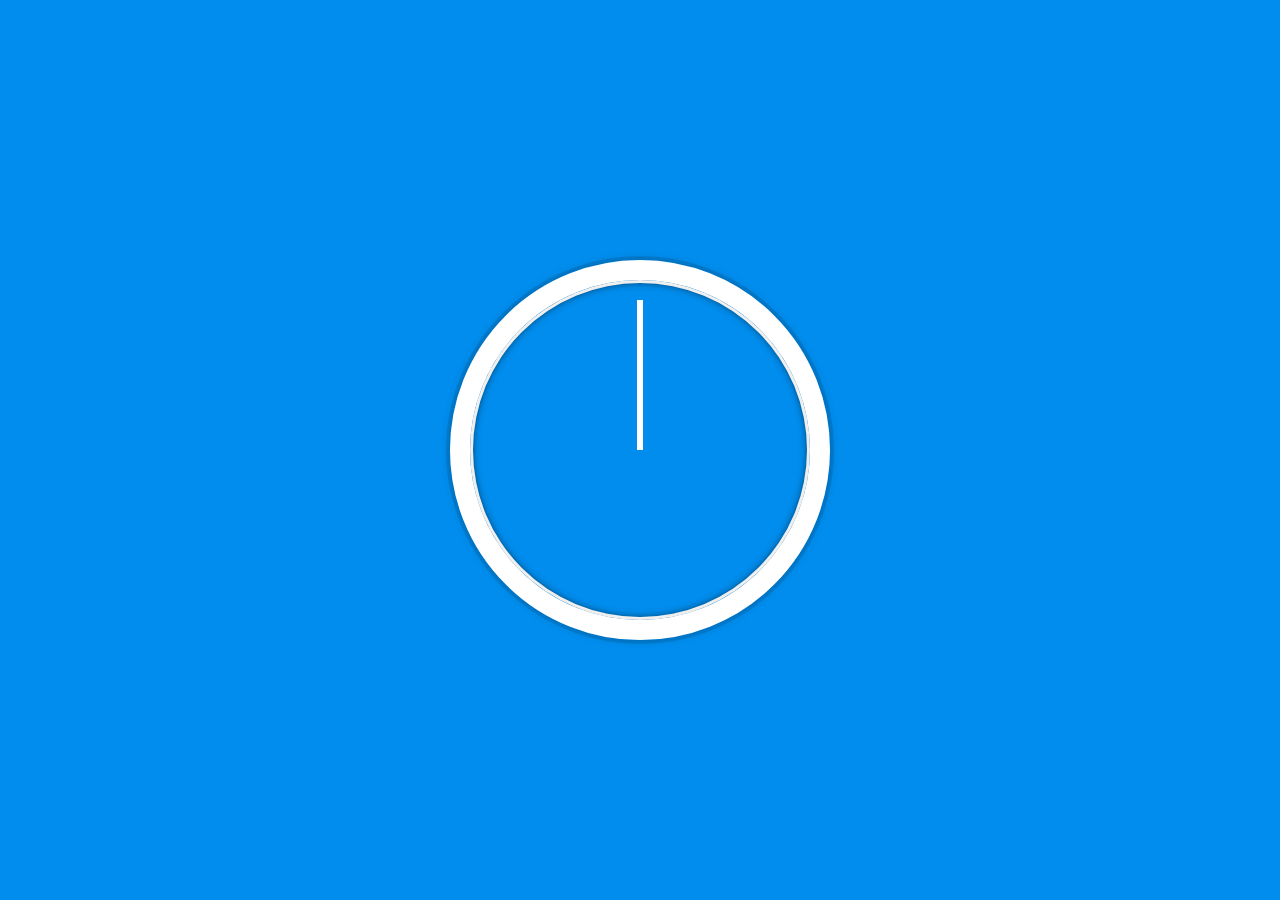
<file: 02 - JS and CSS Clock/index-START.html>
<!DOCTYPE html>
<html lang="en">
<head>
  <meta charset="UTF-8">
  <title>JS + CSS Clock</title>
</head>
<body>


<div class="clock">
  <div class="clock-face">
    <div class="hand hour-hand"></div>
    <div class="hand min-hand"></div>
    <div class="hand second-hand"></div>
  </div>
</div>


<style>
  html {
    background: #018DED url(http://unsplash.it/1500/1000?image=881&blur=50);
    background-size: cover;
    font-family: 'helvetica neue';
    text-align: center;
    font-size: 10px;
  }

  body {
    margin: 0;
    font-size: 2rem;
    display: flex;
    flex: 1;
    min-height: 100vh;
    align-items: center;
  }

  .clock {
    width: 30rem;
    height: 30rem;
    border: 20px solid white;
    border-radius: 50%;
    margin: 50px auto;
    position: relative;
    padding: 2rem;
    box-shadow:
            0 0 0 4px rgba(0,0,0,0.1),
            inset 0 0 0 3px #EFEFEF,
            inset 0 0 10px black,
            0 0 10px rgba(0,0,0,0.2);
  }

  .clock-face {
    position: relative;
    width: 100%;
    height: 100%;
    transform: translateY(-3px); /* account for the height of the clock hands */
  }

  .hand {
    width: 50%;
    height: 6px;
    background: black;
    position: absolute;
    top: 50%;
    transform-origin: 100%;
    transform: rotate(90deg);
    transition: all 0.05s;
    transition-timing-function: cubic-bezier(0.1,2.7,0.58,1);
  }
  .min-hand {
    background: green;
  }
  .second-hand {
    background: white;
  }
  .hour-hand {
    background: red;
  }

</style>

<script>
    const secondHand = document.querySelector('.second-hand');
    const minuteHand = document.querySelector('.min-hand');
    const hourHand = document.querySelector('.hour-hand');
    function setDate() {
        const now = new Date();
        const seconds = now.getSeconds();
        const minutes = now.getMinutes();
        const hours = now.getHours();
        const secondsDegrees = ((seconds / 60) * 360) + 90;
        const minutesDegrees = ((minutes / 60) * 360) + 90;
        const hoursDegrees = ((hours / 12) * 360) + 90;
        secondHand.style.transform = `rotate(${secondsDegrees}deg)`;
        minuteHand.style.transform = `rotate(${minutesDegrees}deg)`;
        hourHand.style.transform = `rotate(${hoursDegrees}deg)`;

    }
    setInterval(setDate, 1000);

</script>
</body>
</html>
</file>
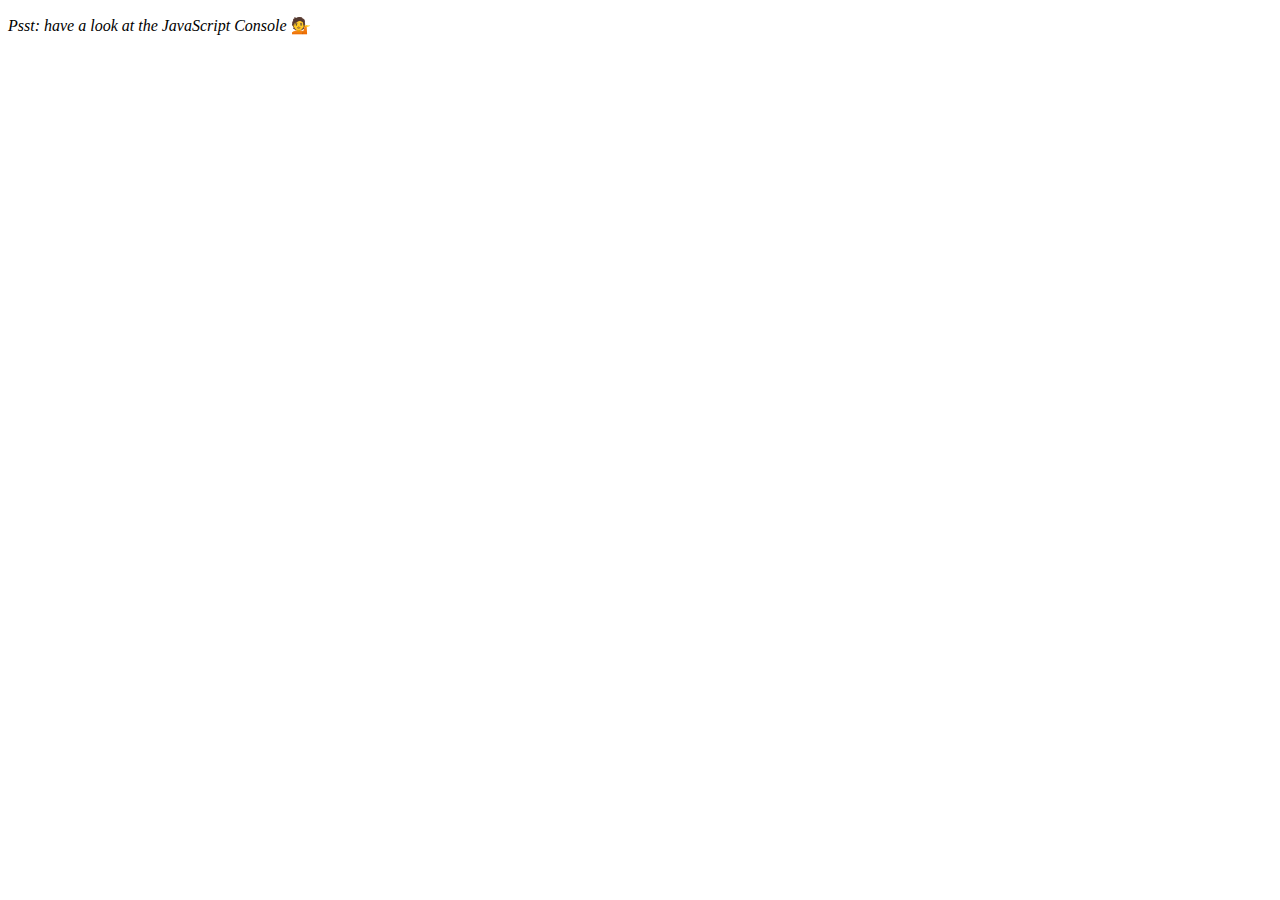
<file: 04 - Array Cardio Day 1/index-START.html>
<!DOCTYPE html>
<html lang="en">
<head>
  <meta charset="UTF-8">
  <title>Array Cardio 💪</title>
</head>
<body>
  <p><em>Psst: have a look at the JavaScript Console</em> 💁</p>
  <script>
    // Get your shorts on - this is an array workout!
    // ## Array Cardio Day 1

    // Some data we can work with

    const inventors = [
      { first: 'Albert', last: 'Einstein', year: 1879, passed: 1955 },
      { first: 'Isaac', last: 'Newton', year: 1643, passed: 1727 },
      { first: 'Galileo', last: 'Galilei', year: 1564, passed: 1642 },
      { first: 'Marie', last: 'Curie', year: 1867, passed: 1934 },
      { first: 'Johannes', last: 'Kepler', year: 1571, passed: 1630 },
      { first: 'Nicolaus', last: 'Copernicus', year: 1473, passed: 1543 },
      { first: 'Max', last: 'Planck', year: 1858, passed: 1947 },
      { first: 'Katherine', last: 'Blodgett', year: 1898, passed: 1979 },
      { first: 'Ada', last: 'Lovelace', year: 1815, passed: 1852 },
      { first: 'Sarah E.', last: 'Goode', year: 1855, passed: 1905 },
      { first: 'Lise', last: 'Meitner', year: 1878, passed: 1968 },
      { first: 'Hanna', last: 'Hammarström', year: 1829, passed: 1909 }
    ];

    const people = ['Beck, Glenn', 'Becker, Carl', 'Beckett, Samuel', 'Beddoes, Mick', 'Beecher, Henry', 'Beethoven, Ludwig', 'Begin, Menachem', 'Belloc, Hilaire', 'Bellow, Saul', 'Benchley, Robert', 'Benenson, Peter', 'Ben-Gurion, David', 'Benjamin, Walter', 'Benn, Tony', 'Bennington, Chester', 'Benson, Leana', 'Bent, Silas', 'Bentsen, Lloyd', 'Berger, Ric', 'Bergman, Ingmar', 'Berio, Luciano', 'Berle, Milton', 'Berlin, Irving', 'Berne, Eric', 'Bernhard, Sandra', 'Berra, Yogi', 'Berry, Halle', 'Berry, Wendell', 'Bethea, Erin', 'Bevan, Aneurin', 'Bevel, Ken', 'Biden, Joseph', 'Bierce, Ambrose', 'Biko, Steve', 'Billings, Josh', 'Biondo, Frank', 'Birrell, Augustine', 'Black, Elk', 'Blair, Robert', 'Blair, Tony', 'Blake, William'];

    // Array.prototype.filter()
    // 1. Filter the list of inventors for those who were born in the 1500's

    const oldInventors = inventors.filter(inventor => inventor.year >= 1500 && inventor.year < 1600);
    console.log(oldInventors);

    // Array.prototype.map()
    // 2. Give us an array of the inventors' first and last names

    const inventorNames = inventors.map(inventor => `${inventor.first} ${inventor.last}`);
    console.log(inventorNames);

    // Array.prototype.sort()
    // 3. Sort the inventors by birthdate, oldest to youngest

    const happyBirthday = inventors.sort((a,b) => {
        if(a.year > b.year){
            return -1
        }
        if(a.year < b.year){
            return 1
        }
        return 0;
    });
    console.log(happyBirthday);

    // Array.prototype.reduce()
    // 4. How many years did all the inventors live?

    //i though this one didn't work until i realized i didn't pass in an initial value for the accumulator *facepalm*
    const lifeSpan = inventors.reduce((accumulator, inventor) => accumulator + (inventor.passed - inventor.year), 0);

    // const lifeSpan = inventors.reduce(function(value, inventor) {
    //     return value + (inventor.passed - inventor.year);
    // }, 0);

    console.log(lifeSpan);

    // 5. Sort the inventors by years lived

    const lifeSpanSorted = inventors.sort((a, b) => {
        lifeSpanA = a.passed - a.year;
        lifeSpanB = b.passed - b.year;
        if(lifeSpanA > lifeSpanB){
            return 1
        }
        if(lifeSpanA < lifeSpanB){
            return -1
        }
        return 0;
    });
    console.log(lifeSpanSorted);
    // 6. create a list of Boulevards in Paris that contain 'de' anywhere in the name
    // https://en.wikipedia.org/wiki/Category:Boulevards_in_Paris

    // const page = document.querySelector('.mw-category');
    // const links = [...page.querySelectorAll('a')];
    // const streets = links
    //     .map(link => link.textContent)
    //     // .filter(text => text.includes('de')); //another way of filtering
    //     .filter(text => text.indexOf('de') > -1);

    // const links = Array.from(page.querySelectorAll('a'));
    //.filter(link => link.indexOf('de'))


    // 7. sort Exercise
    // Sort the people alphabetically by last name
    const lastNameSorted = people.sort( (a, b) => {
        lastNameA = a.slice(0,a.indexOf(","));
        lastNameB = b.slice(0,b.indexOf(","));
        if(lastNameA > lastNameB){
            return 1
        }
        if(lastNameA < lastNameB){
            return -1
        }
        return 0;
    });
    console.log(lastNameSorted);

    // 8. Reduce Exercise
    // Sum up the instances of each of these
    const data = ['car', 'car', 'truck', 'truck', 'bike', 'walk', 'car', 'van', 'bike', 'walk', 'car', 'van', 'car', 'truck' ];
    // vehicleCounts = data.reduce((accumulator, value) => accumulator[value] = accumulator[value] !== undefined ? accumulator[value] + 1 : 1, {});
    const vehicleCounts = data.reduce(function(accumulator, value) {
        if(!accumulator[value]){
            accumulator[value] = 0;
        }
        accumulator[value]++;
        return accumulator;
    }, {});
    console.log(vehicleCounts);
  </script>
</body>
</html>
</file>
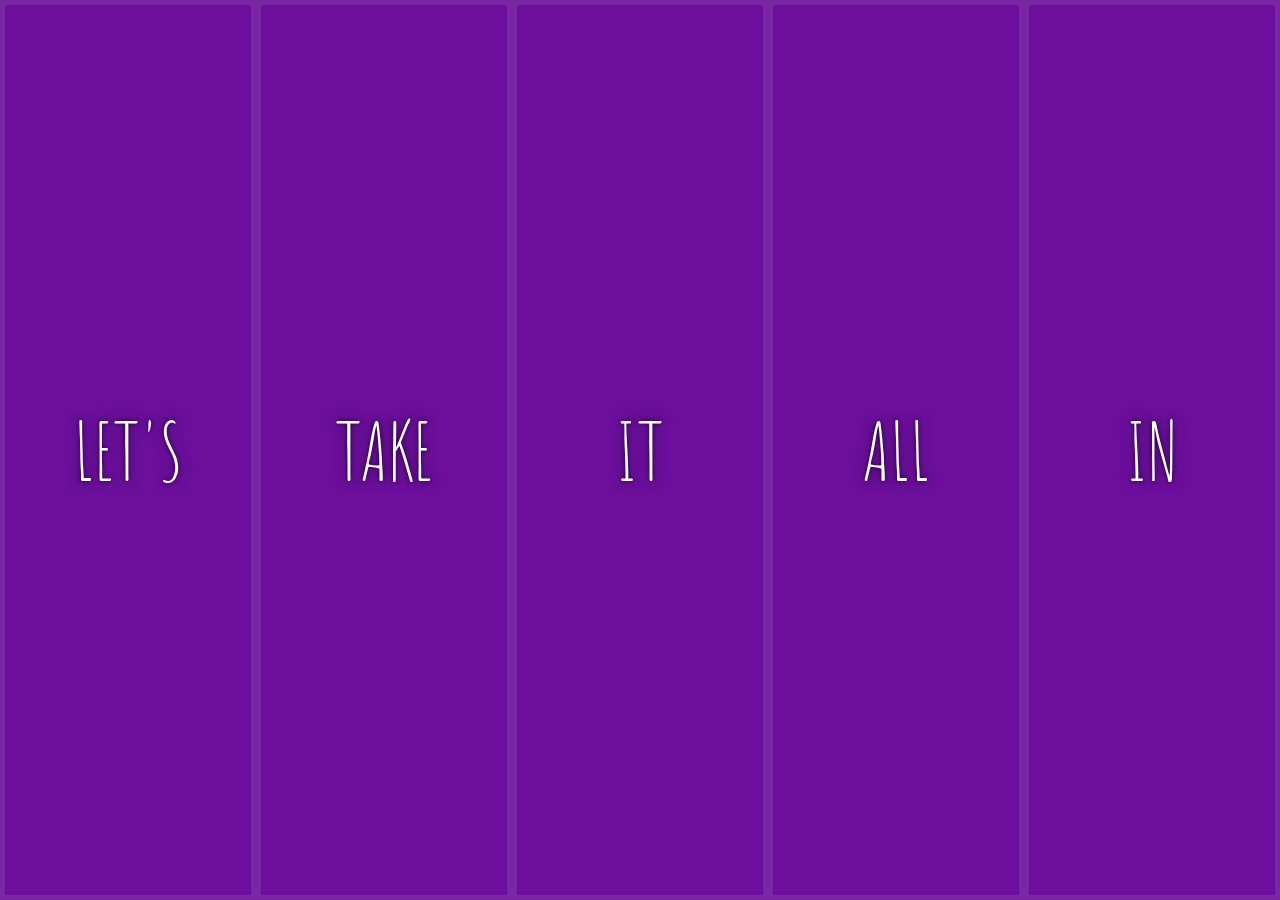
<file: 05 - Flex Panel Gallery/index-START.html>
<!DOCTYPE html>
<html lang="en">
<head>
  <meta charset="UTF-8">
  <title>Flex Panels 💪</title>
  <link href='https://fonts.googleapis.com/css?family=Amatic+SC' rel='stylesheet' type='text/css'>
</head>
<body>
  <style>
    html {
      box-sizing: border-box;
      background: #ffc600;
      font-family: 'helvetica neue';
      font-size: 20px;
      font-weight: 200;
    }
    
    body {
      margin: 0;
    }
    
    *, *:before, *:after {
      box-sizing: inherit;
    }

    .panels {
      min-height: 100vh;
      overflow: hidden;
      /*flex stuff*/
      display: flex;
    }

    .panel {
      background: #6B0F9C;
      box-shadow: inset 0 0 0 5px rgba(255,255,255,0.1);
      color: white;
      text-align: center;
      align-items: center;
      /* Safari transitionend event.propertyName === flex */
      /* Chrome + FF transitionend event.propertyName === flex-grow */
      transition:
        font-size 0.7s cubic-bezier(0.61,-0.19, 0.7,-0.11),
        flex 0.7s cubic-bezier(0.61,-0.19, 0.7,-0.11),
        background 0.2s;
      font-size: 20px;
      background-size: cover;
      background-position: center;
      /*flex stuff*/
      flex: 1;
      justify-content: center;
      flex-direction: column;
      display: flex;
    }

    .panel1 { background-image:url(https://source.unsplash.com/gYl-UtwNg_I/1500x1500); }
    .panel2 { background-image:url(https://source.unsplash.com/rFKUFzjPYiQ/1500x1500); }
    .panel3 { background-image:url(https://images.unsplash.com/photo-1465188162913-8fb5709d6d57?ixlib=rb-0.3.5&q=80&fm=jpg&crop=faces&cs=tinysrgb&w=1500&h=1500&fit=crop&s=967e8a713a4e395260793fc8c802901d); }
    .panel4 { background-image:url(https://source.unsplash.com/ITjiVXcwVng/1500x1500); }
    .panel5 { background-image:url(https://source.unsplash.com/3MNzGlQM7qs/1500x1500); }

    /* Flex Children */
    .panel > * {
      margin: 0;
      width: 100%;
      transition: transform 0.5s;
      /*flex stuff*/
      display: flex;
      justify-content: center;
      align-items: center;
      flex: 1;
    }

    .panel > *:first-child { transform:  translateY(-100%)}
    .panel.open-active > *:first-child { transform:  translateY(0%)}
    .panel > *:last-child { transform:  translateY(100%)}
    .panel.open-active > *:last-child { transform:  translateY(0%)}

    .panel p {
      text-transform: uppercase;
      font-family: 'Amatic SC', cursive;
      text-shadow: 0 0 4px rgba(0, 0, 0, 0.72), 0 0 14px rgba(0, 0, 0, 0.45);
      font-size: 2em;
    }
    
    .panel p:nth-child(2) {
      font-size: 4em;
    }

    .panel.open {
      flex: 5;
      font-size: 40px;
    }

  </style>


  <div class="panels">
    <div class="panel panel1">
      <p>Hey</p>
      <p>Let's</p>
      <p>Dance</p>
    </div>
    <div class="panel panel2">
      <p>Give</p>
      <p>Take</p>
      <p>Receive</p>
    </div>
    <div class="panel panel3">
      <p>Experience</p>
      <p>It</p>
      <p>Today</p>
    </div>
    <div class="panel panel4">
      <p>Give</p>
      <p>All</p>
      <p>You can</p>
    </div>
    <div class="panel panel5">
      <p>Life</p>
      <p>In</p>
      <p>Motion</p>
    </div>
  </div>

  <script>
    const panels = document.querySelectorAll('.panel');
    function toggleOpen() {
        this.classList.toggle('open');
        // this.classList.toggle('open-active'); //doesn't wait until after the transtion >.<

    }
    function toggleActive(e) {
        if(e.propertyName.includes('flex')) {
            this.classList.toggle('open-active');
        }
    }

    panels.forEach(panel => panel.addEventListener('click', toggleOpen));
    panels.forEach(panel => panel.addEventListener('transitionend', toggleActive));

  </script>



</body>
</html>
</file>
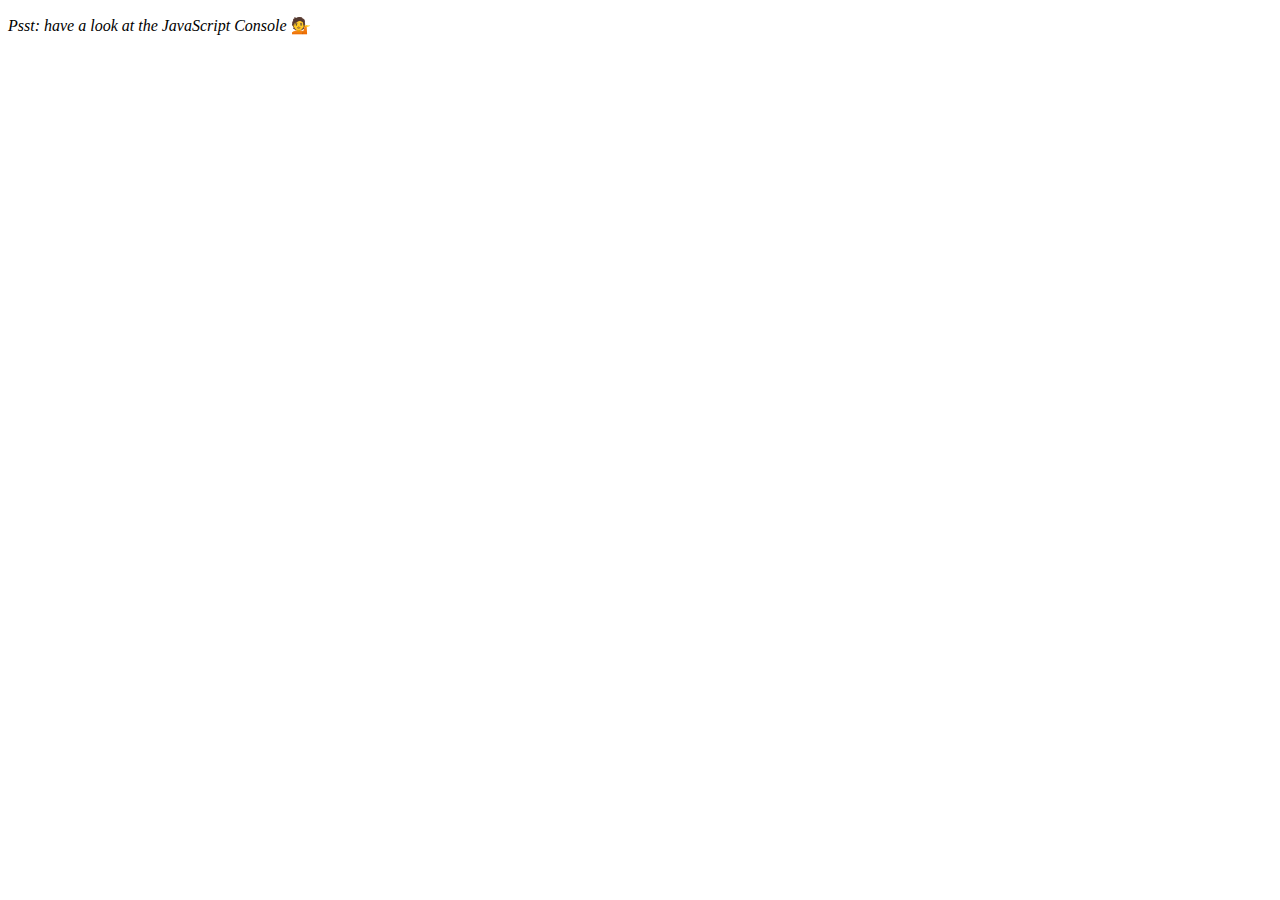
<file: 07 - Array Cardio Day 2/index-START.html>
<!DOCTYPE html>
<html lang="en">
<head>
  <meta charset="UTF-8">
  <title>Array Cardio 💪💪</title>
</head>
<body>
  <p><em>Psst: have a look at the JavaScript Console</em> 💁</p>
  <script>
    // ## Array Cardio Day 2

    const people = [
      { name: 'Wes', year: 1988 },
      { name: 'Kait', year: 1986 },
      { name: 'Irv', year: 1970 },
      { name: 'Lux', year: 2015 }
    ];

    const comments = [
      { text: 'Love this!', id: 523423 },
      { text: 'Super good', id: 823423 },
      { text: 'You are the best', id: 2039842 },
      { text: 'Ramen is my fav food ever', id: 123523 },
      { text: 'Nice Nice Nice!', id: 542328 }
    ];

    // Some and Every Checks
    // Array.prototype.some() // is at least one person 19 or older?
    const isAdult = people.some(person => {
        const currentYear = new Date();
        return currentYear.getFullYear() - person.year >= 19;
    });
    console.log({isAdult});
    // Array.prototype.every() // is everyone 19 or older?
    const allAdults = people.every(person => {
        const currentYear = new Date();
        return currentYear.getFullYear() - person.year >= 19;
    });
    console.log({allAdults});
    // Array.prototype.find()
    // Find is like filter, but instead returns just the one you are looking for
    // find the comment with the ID of 823423
    const comment = comments.find(comment => comment.id === 823423);
    console.log({comment});

    // Array.prototype.findIndex()
    // Find the comment with this ID
    const index = comments.findIndex(comment => comment.id === 823423);
    console.log({index});
    comments.splice(index, 1);
    console.log({comments});
    // delete the comment with the ID of 823423

  </script>
</body>
</html>
</file>
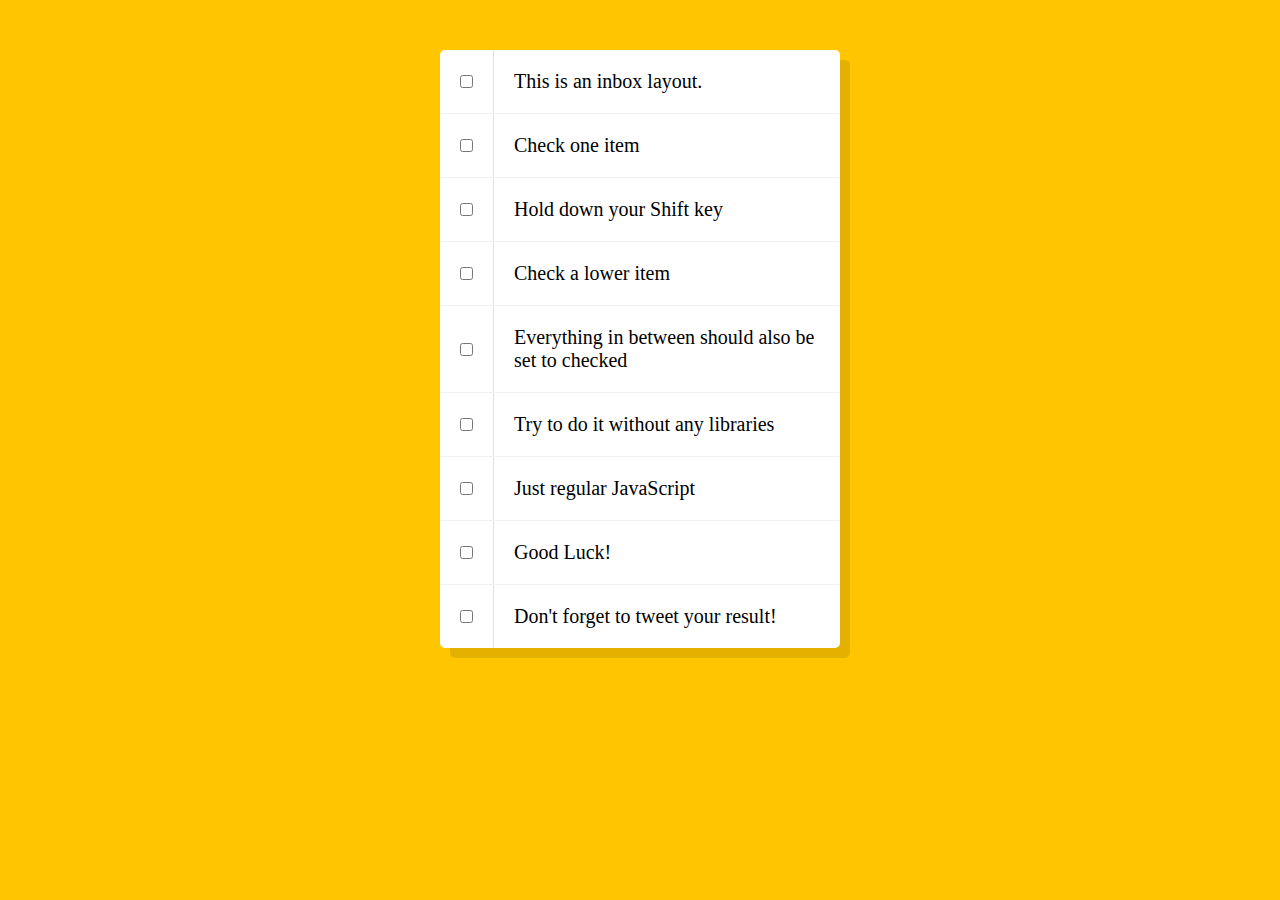
<file: 10 - Hold Shift and Check Checkboxes/index-START.html>
<!DOCTYPE html>
<html lang="en">
<head>
  <meta charset="UTF-8">
  <title>Hold Shift to Check Multiple Checkboxes</title>
</head>
<body>
  <style>

    html {
      font-family: sans-serif;
      background: #ffc600;
    }

    .inbox {
      max-width: 400px;
      margin: 50px auto;
      background: white;
      border-radius: 5px;
      box-shadow: 10px 10px 0 rgba(0,0,0,0.1);
    }

    .item {
      display: flex;
      align-items: center;
      border-bottom: 1px solid #F1F1F1;
    }

    .item:last-child {
      border-bottom: 0;
    }

    input:checked + p {
      background: #F9F9F9;
      text-decoration: line-through;
    }

    input[type="checkbox"] {
      margin: 20px;
    }

    p {
      margin: 0;
      padding: 20px;
      transition: background 0.2s;
      flex: 1;
      font-family:'helvetica neue';
      font-size: 20px;
      font-weight: 200;
      border-left: 1px solid #D1E2FF;
    }
  </style>
   <!--
   The following is a common layout you would see in an email client.

   When a user clicks a checkbox, holds Shift, and then clicks another checkbox a few rows down, all the checkboxes inbetween those two checkboxes should be checked.

  -->
  <div class="inbox">
    <div class="item">
      <input type="checkbox">
      <p>This is an inbox layout.</p>
    </div>
    <div class="item">
      <input type="checkbox">
      <p>Check one item</p>
    </div>
    <div class="item">
      <input type="checkbox">
      <p>Hold down your Shift key</p>
    </div>
    <div class="item">
      <input type="checkbox">
      <p>Check a lower item</p>
    </div>
    <div class="item">
      <input type="checkbox">
      <p>Everything in between should also be set to checked</p>
    </div>
    <div class="item">
      <input type="checkbox">
      <p>Try to do it without any libraries</p>
    </div>
    <div class="item">
      <input type="checkbox">
      <p>Just regular JavaScript</p>
    </div>
    <div class="item">
      <input type="checkbox">
      <p>Good Luck!</p>
    </div>
    <div class="item">
      <input type="checkbox">
      <p>Don't forget to tweet your result!</p>
    </div>
  </div>

<script>
  let lastChecked;
  const inputs = document.querySelectorAll('.item input');
  function clickEvent(e) {
      let inBetween = false; 
      if(e.shiftKey && this.checked){
        inputs.forEach(input => {
          if(input === this || input === lastChecked) {
            inBetween = !inBetween;
          }
          if(inBetween){
            input.checked = true;
          }
        });
      }
      lastChecked = this;
  }
  inputs.forEach(input => input.addEventListener('click', clickEvent));
</script>
</body>
</html>
</file>
